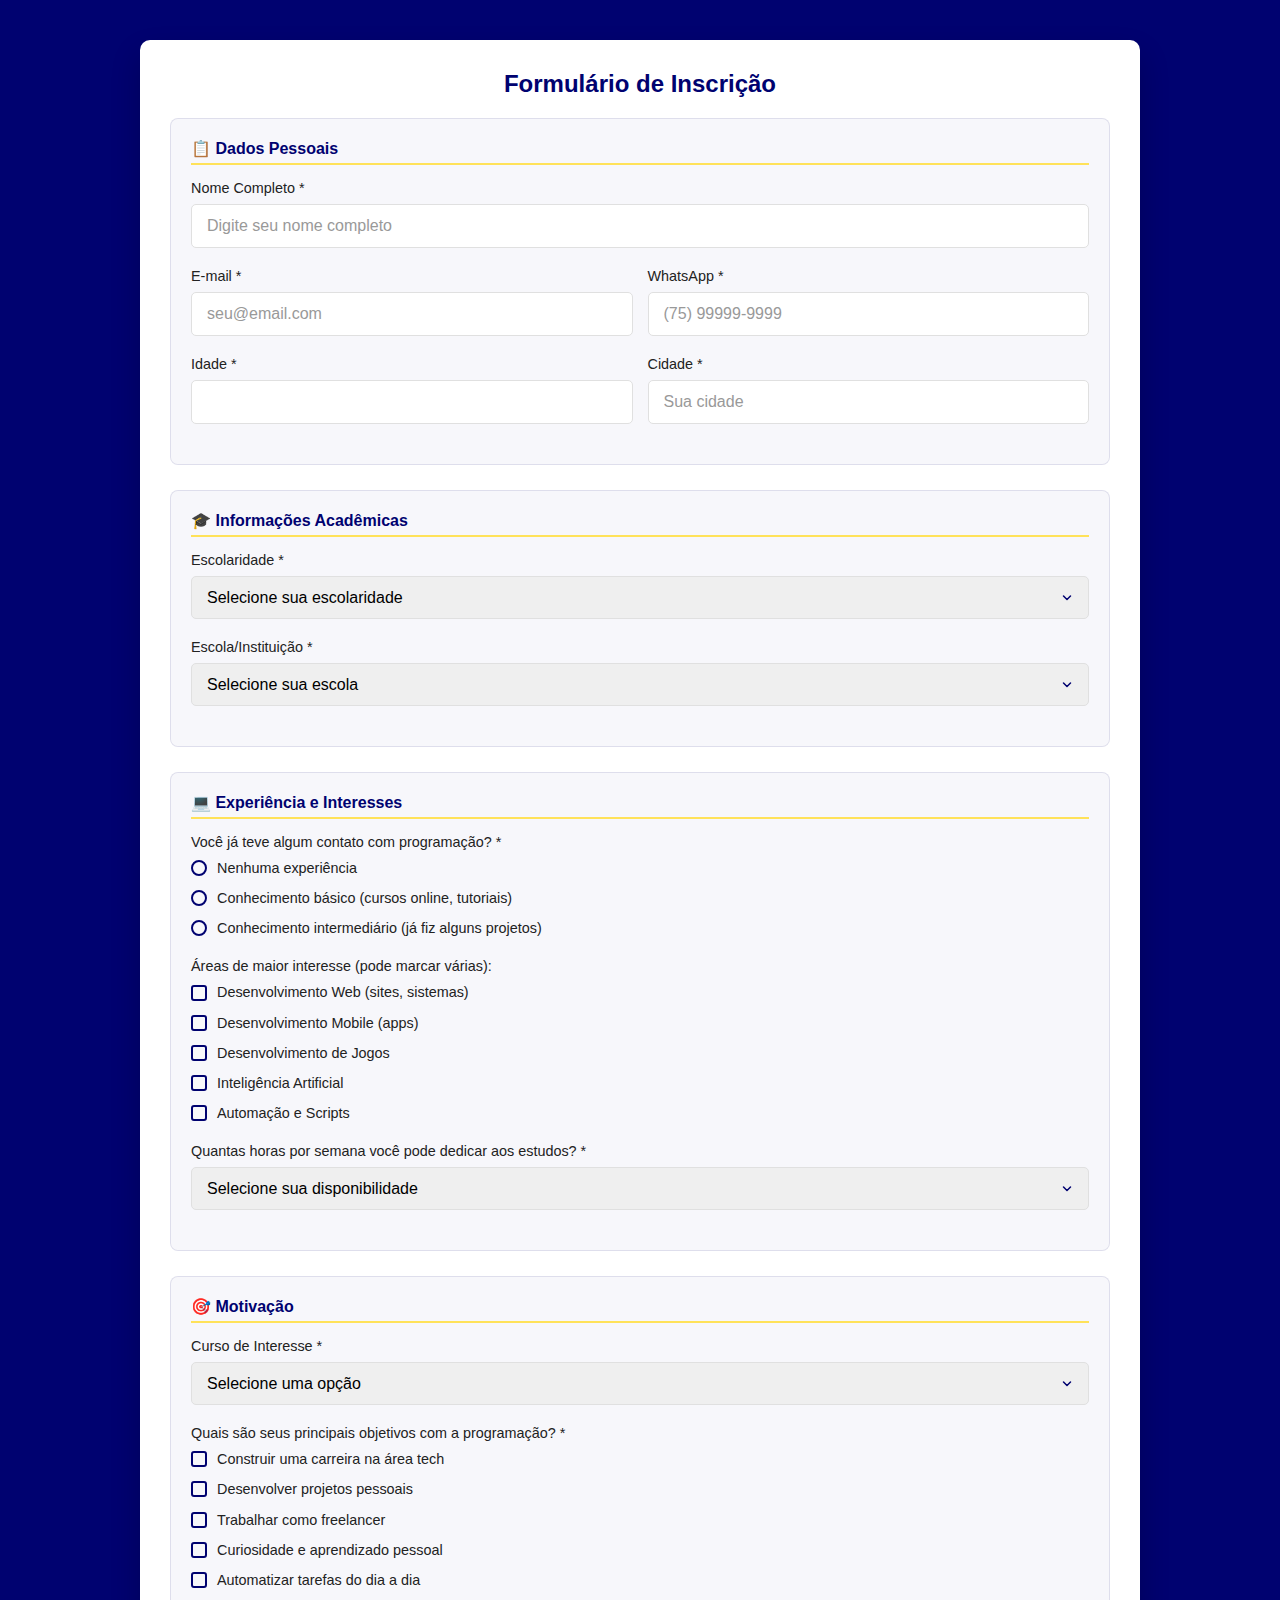
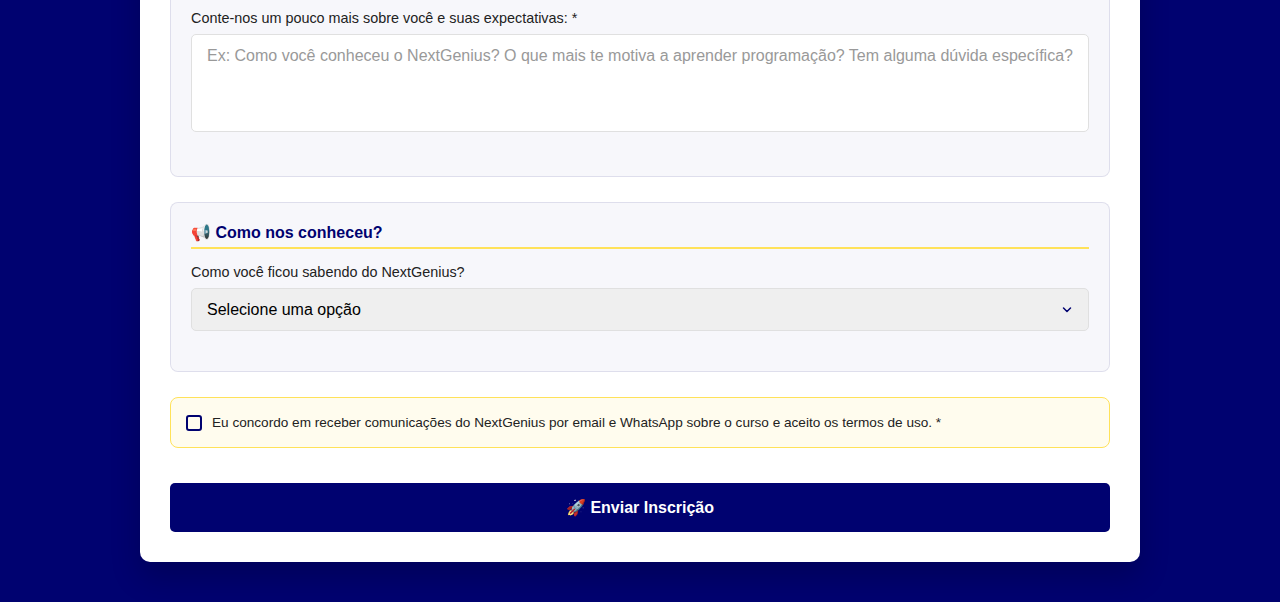
<file: assets/html/formulario.html>
<!DOCTYPE html>
<html lang="pt-BR">
<head>
    <meta charset="UTF-8">
    <meta name="viewport" content="width=device-width, initial-scale=1.0">
    <link rel="stylesheet" href="../css/config.css">
    <link rel="stylesheet" href="../css/config-layout.css">
    <link rel="stylesheet" href="../css/layout-form.css">
    <link rel="stylesheet" href="../css/registration.css">

    <title>Formulário de Inscrição</title>
</head>
<body>
    <div class="registration-form">
             <h3 class="form-title">Formulário de Inscrição</h3>

            <!-- Mensagem de sucesso/erro -->
            <div id="form-messages" style="display: none; margin-bottom: 20px; padding: 15px; border-radius: 5px; font-weight: bold; text-align: center;"></div>
            
            <form id="inscricao-form" action="https://formspree.io/f/mqaqolak" method="POST">
                <!-- Dados Pessoais -->
                <div class="form-section">
                    <h4 class="section-subtitle">📋 Dados Pessoais</h4>
                    
                    <div class="form-group">
                        <label class="form-label" for="nome">Nome Completo *</label>
                        <input type="text" class="form-control" id="nome" name="nome" required 
                               placeholder="Digite seu nome completo">
                    </div>
                    
                    <div class="form-row">
                        <div class="form-group form-col-2">
                            <label class="form-label" for="email">E-mail *</label>
                            <input type="email" class="form-control" id="email" name="email" required 
                                   placeholder="seu@email.com">
                        </div>
                        <div class="form-group form-col-2">
                            <label class="form-label" for="telefone">WhatsApp *</label>
                            <input type="tel" class="form-control" id="telefone" name="telefone" required 
                                   placeholder="(75) 99999-9999" maxlength="15">
                        </div>
                    </div>
                    
                    <div class="form-row">
                        <div class="form-group form-col-2">
                            <label class="form-label" for="idade">Idade *</label>
                            <input type="number" class="form-control" id="idade" name="idade" min="12" max="120" required>
                        </div>
                        <div class="form-group form-col-2">
                            <label class="form-label" for="cidade">Cidade *</label>
                            <input type="text" class="form-control" id="cidade" name="cidade" required 
                                   placeholder="Sua cidade">
                        </div>
                    </div>
                </div>

                <!-- Informações Acadêmicas -->
                <div class="form-section">
                    <h4 class="section-subtitle">🎓 Informações Acadêmicas</h4>
                    
                    <div class="form-group">
                        <label class="form-label" for="escolaridade">Escolaridade *</label>
                        <select class="form-control form-select" id="escolaridade" name="escolaridade" required>
                            <option value="" selected disabled>Selecione sua escolaridade</option>
                            <option value="ensino-fundamental-cursando">Ensino Fundamental - Cursando</option>
                            <option value="ensino-fundamental-completo">Ensino Fundamental - Completo</option>
                            <option value="ensino-medio-cursando">Ensino Médio - Cursando</option>
                            <option value="ensino-medio-completo">Ensino Médio - Completo</option>
                            <option value="ensino-superior-cursando">Ensino Superior - Cursando</option>
                            <option value="ensino-superior-completo">Ensino Superior - Completo</option>
                        </select>
                    </div>
                    
                    <div class="form-group">
                        <label class="form-label" for="escola">Escola/Instituição *</label>
                        <select class="form-control form-select" id="escola-select" name="escola_select">
                            <option value="" selected disabled>Selecione sua escola</option>
                            <optgroup label="Escolas Públicas">
                                <option value="ee-luiz-navarro-de-brito">E.E. Luiz Navarro de Brito</option>
                                <option value="cetep/lnab">CETEP / LNAB</option>
                                <option value="colegio-da-policia-militar-de-alagoinhas">Colégio da Polícia Militar de Alagoinhas</option>
                                <option value="cma">CMA - Colégio Municipal de Alagoinhas</option>
                                <option value="colegio-modelo-luis-eduardo-magalhaes">Colégio Modelo Luis Eduardo Magalhães</option>
                                <option value="if-catu">IF/CATU - Instituto Federal</option>
                                <option value="if-alagoinhas">IF/ALAGOINHAS - Instituto Federal</option>
                            </optgroup>
                            <optgroup label="Escolas Particulares">
                                <option value="colegio-objetiva-ramili">Colégio Objetiva Ramili</option>
                                <option value="colegio-dinamo">Colégio Dinamo</option>
                                <option value="colegio-santissimo-sacramento">Colégio Santíssimo Sacramento</option>
                                <option value="colegio-sao-francisco">Colégio São Francisco</option>
                                <option value="colegio-santo-graal">Colégio Santo Graal</option>
                                <option value="colegio-star">Colégio Star</option>
                            </optgroup>
                            <option value="outra">📝 Outra escola (especificar abaixo)</option>
                        </select>
                    </div>
                    
                    <div class="form-group" id="outra-escola-group" style="display: none;">
                        <label class="form-label" for="outra-escola">Nome da sua escola *</label>
                        <input type="text" class="form-control" id="outra-escola" name="outra_escola" 
                               placeholder="Digite o nome da sua escola">
                    </div>
                </div>

                <!-- Experiência e Interesses -->
                <div class="form-section">
                    <h4 class="section-subtitle">💻 Experiência e Interesses</h4>
                    
                    <div class="form-group">
                        <label class="form-label" for="experiencia">Você já teve algum contato com programação? *</label>
                        <div class="radio-group">
                            <label class="radio-label">
                                <input type="radio" name="experiencia" value="nenhuma" required>
                                <span class="radio-custom"></span>
                                Nenhuma experiência
                            </label>
                            <label class="radio-label">
                                <input type="radio" name="experiencia" value="basica">
                                <span class="radio-custom"></span>
                                Conhecimento básico (cursos online, tutoriais)
                            </label>
                            <label class="radio-label">
                                <input type="radio" name="experiencia" value="intermediaria">
                                <span class="radio-custom"></span>
                                Conhecimento intermediário (já fiz alguns projetos)
                            </label>
                        </div>
                    </div>
                    
                    <div class="form-group">
                        <label class="form-label" for="areas-interesse">Áreas de maior interesse (pode marcar várias):</label>
                        <div class="checkbox-group">
                            <label class="checkbox-label">
                                <input type="checkbox" name="areas_interesse" value="desenvolvimento-web">
                                <span class="checkbox-custom"></span>
                                Desenvolvimento Web (sites, sistemas)
                            </label>
                            <label class="checkbox-label">
                                <input type="checkbox" name="areas_interesse" value="mobile">
                                <span class="checkbox-custom"></span>
                                Desenvolvimento Mobile (apps)
                            </label>
                            <label class="checkbox-label">
                                <input type="checkbox" name="areas_interesse" value="jogos">
                                <span class="checkbox-custom"></span>
                                Desenvolvimento de Jogos
                            </label>
                            <label class="checkbox-label">
                                <input type="checkbox" name="areas_interesse" value="inteligencia-artificial">
                                <span class="checkbox-custom"></span>
                                Inteligência Artificial
                            </label>
                            <label class="checkbox-label">
                                <input type="checkbox" name="areas_interesse" value="automacao">
                                <span class="checkbox-custom"></span>
                                Automação e Scripts
                            </label>
                        </div>
                    </div>
                    
                    <div class="form-group">
                        <label class="form-label" for="disponibilidade">Quantas horas por semana você pode dedicar aos estudos? *</label>
                        <select class="form-control form-select" id="disponibilidade" name="disponibilidade" required>
                            <option value="" selected disabled>Selecione sua disponibilidade</option>
                            <option value="1-3-horas">1 a 3 horas por semana</option>
                            <option value="4-6-horas">4 a 6 horas por semana</option>
                            <option value="7-10-horas">7 a 10 horas por semana</option>
                            <option value="mais-10-horas">Mais de 10 horas por semana</option>
                        </select>
                    </div>
                </div>

                <!-- Motivação -->
                <div class="form-section">
                    <h4 class="section-subtitle">🎯 Motivação</h4>
                    
                    <div class="form-group">
                        <label class="form-label" for="curso">Curso de Interesse *</label>
                        <select class="form-control form-select" id="curso" name="curso" required>
                            <option value="" selected disabled>Selecione uma opção</option>
                            <option value="programacao-python-js">Programação (Python + JavaScript)</option>
                            <option value="desenvolvimento-web">Desenvolvimento Web Completo</option>
                            <option value="python-data-science">Python para Data Science</option>
                        </select>
                    </div>
                    
                    <div class="form-group">
                        <label class="form-label" for="objetivos">Quais são seus principais objetivos com a programação? *</label>
                        <div class="checkbox-group">
                            <label class="checkbox-label">
                                <input type="checkbox" name="objetivos" value="carreira-profissional">
                                <span class="checkbox-custom"></span>
                                Construir uma carreira na área tech
                            </label>
                            <label class="checkbox-label">
                                <input type="checkbox" name="objetivos" value="projetos-pessoais">
                                <span class="checkbox-custom"></span>
                                Desenvolver projetos pessoais
                            </label>
                            <label class="checkbox-label">
                                <input type="checkbox" name="objetivos" value="freelancer">
                                <span class="checkbox-custom"></span>
                                Trabalhar como freelancer
                            </label>
                            <label class="checkbox-label">
                                <input type="checkbox" name="objetivos" value="curiosidade">
                                <span class="checkbox-custom"></span>
                                Curiosidade e aprendizado pessoal
                            </label>
                            <label class="checkbox-label">
                                <input type="checkbox" name="objetivos" value="automatizar-tarefas">
                                <span class="checkbox-custom"></span>
                                Automatizar tarefas do dia a dia
                            </label>
                        </div>
                    </div>
                    
                    <div class="form-group">
                        <label class="form-label" for="mensagem">Conte-nos um pouco mais sobre você e suas expectativas: *</label>
                        <textarea class="form-control" id="mensagem" name="mensagem" rows="4" required 
                                  placeholder="Ex: Como você conheceu o NextGenius? O que mais te motiva a aprender programação? Tem alguma dúvida específica?"></textarea>
                    </div>
                </div>

                <!-- Como nos conheceu -->
                <div class="form-section">
                    <h4 class="section-subtitle">📢 Como nos conheceu?</h4>
                    
                    <div class="form-group">
                        <label class="form-label" for="como-conheceu">Como você ficou sabendo do NextGenius?</label>
                        <select class="form-control form-select" id="como-conheceu" name="como_conheceu">
                            <option value="" selected disabled>Selecione uma opção</option>
                            <option value="instagram">Instagram</option>
                            <option value="facebook">Facebook</option>
                            <option value="youtube">YouTube</option>
                            <option value="tiktok">TikTok</option>
                            <option value="google">Pesquisa no Google</option>
                            <option value="indicacao-amigo">Indicação de amigo/familiar</option>
                            <option value="escola">Divulgação na escola</option>
                            <option value="evento">Evento/Palestra</option>
                            <option value="outro">Outro</option>
                        </select>
                    </div>
                </div>
                
                <!-- Campos ocultos -->
                <input type="hidden" name="_subject" value="🎓 Nova Inscrição NextGenius - Formulário Completo">
                
                <div class="form-terms">
                    <label class="checkbox-label">
                        <input type="checkbox" name="aceita_termos" required>
                        <span class="checkbox-custom"></span>
                        Eu concordo em receber comunicações do NextGenius por email e WhatsApp sobre o curso e aceito os termos de uso. *
                    </label>
                </div>
                
                <button type="submit" class="submit-btn" id="submit-btn">
                    <span class="btn-text">🚀 Enviar Inscrição</span>
                    <span class="btn-loading" style="display: none;">📤 Enviando...</span>
                </button>
            </form>
        </div>
</body>
<script src="../js/script.js"></script>
</html>
</file>
<file: assets/css/config.css>
:root {
  --primary-blue: #000270;
  --accent-yellow: #ffe259;
  --yellow-red: #ffd208;
  --white: #ffffff;
  --gray-light: #f4f4f4;
  --gray: #e0e0e0;
  --dark: #222;
}

* {
  margin: 0;
  padding: 0;
  box-sizing: border-box;
  font-family: "Poppins", sans-serif;
  scroll-behavior: smooth;
}

body {
  overflow-x: hidden;
}

.highlight {
  color: var(--yellow-red);
  text-shadow:
    0 1px 1px rgba(0, 0, 0, 0.25),
    0 0 2px #000270;             
  text-decoration-line: underline;
  text-decoration-thickness: 0.4em;          
  text-underline-offset: -0.05em;            
  text-decoration-color: rgba(0, 2, 112, .35); 
}

textarea {
  resize: none;
}
</file>
<file: assets/css/config-layout.css>
body {
  margin: 0;
  padding: 40px 20px; 
  display: flex;
  justify-content: center;
  background-color: var(--primary-blue);
  min-height: 100vh;
  box-sizing: border-box;
}
</file>
<file: assets/css/layout-form.css>
.registration-form {
  width: 100%;
  max-width: 1000px;
  padding: 30px;
  background-color: white;
  box-shadow: 0 4px 12px rgba(0, 0, 0, 0.1);
  border-radius: 8px;
  box-sizing: border-box;
}

.registration-form {
  flex: 1;
  background-color: var(--white);
  border-radius: 10px;
  padding: 30px;
  box-shadow: 0 15px 30px rgba(0, 0, 0, 0.2);
}

.form-title {
  font-size: 1.5rem;
  color: var(--primary-blue);
  margin-bottom: 20px;
  text-align: center;
}

.form-group {
  margin-bottom: 20px;
}

.form-label {
  display: block;
  font-size: 0.9rem;
  color: var(--dark);
  margin-bottom: 8px;
}

.form-control {
  width: 100%;
  padding: 12px 15px;
  border: 1px solid var(--gray);
  border-radius: 5px;
  font-size: 1rem;
  transition: all 0.3s ease;
}

.form-control:focus {
  outline: none;
  border-color: var(--primary-blue);
  box-shadow: 0 0 0 3px rgba(0, 2, 112, 0.1);
}

.form-select {
  appearance: none;
  background-image: url("data:image/svg+xml,%3Csvg xmlns='http://www.w3.org/2000/svg' width='12' height='12' viewBox='0 0 12 12' fill='none'%3E%3Cpath d='M2.5 4L6 7.5L9.5 4' stroke='%23000270' stroke-width='1.5' stroke-linecap='round' stroke-linejoin='round'/%3E%3C/svg%3E");
  background-repeat: no-repeat;
  background-position: right 15px center;
  padding-right: 40px;
}

.submit-btn {
  width: 100%;
  background-color: var(--primary-blue);
  color: var(--white);
  padding: 12px;
  border: none;
  border-radius: 5px;
  font-size: 1rem;
  font-weight: 600;
  cursor: pointer;
  transition: all 0.3s ease;
}

.submit-btn:hover {
  background-color: #000350;
  box-shadow: 0 5px 15px rgba(0, 2, 112, 0.3);
}

.form-section {
    margin-bottom: 25px;
    padding: 20px;
    background: rgba(0, 2, 112, 0.03);
    border-radius: 8px;
    border: 1px solid rgba(0, 2, 112, 0.1);
}

.section-subtitle {
    color: var(--primary-blue);
    font-size: 1rem;
    margin-bottom: 15px;
    font-weight: 600;
    border-bottom: 2px solid var(--accent-yellow);
    padding-bottom: 5px;
}

.form-row {
    display: flex;
    gap: 15px;
    flex-wrap: wrap;
}

.form-col-2 {
    flex: 1;
    min-width: 200px;
}

.radio-group, .checkbox-group {
    display: flex;
    flex-direction: column;
    gap: 10px;
    margin-top: 8px;
}

.radio-label, .checkbox-label {
    display: flex;
    align-items: center;
    cursor: pointer;
    font-size: 0.9rem;
    color: var(--dark);
    transition: color 0.3s ease;
    line-height: 1.4;
}

.radio-label:hover, .checkbox-label:hover {
    color: var(--primary-blue);
}

.radio-custom, .checkbox-custom {
    width: 16px;
    height: 16px;
    border: 2px solid var(--primary-blue);
    margin-right: 10px;
    position: relative;
    flex-shrink: 0;
    transition: all 0.3s ease;
}

.radio-custom {
    border-radius: 50%;
}

.checkbox-custom {
    border-radius: 3px;
}

input[type="radio"]:checked + .radio-custom {
    background-color: var(--primary-blue);
    border-color: var(--primary-blue);
}

input[type="radio"]:checked + .radio-custom::after {
    content: '';
    width: 6px;
    height: 6px;
    background: white;
    border-radius: 50%;
    position: absolute;
    top: 50%;
    left: 50%;
    transform: translate(-50%, -50%);
}

input[type="checkbox"]:checked + .checkbox-custom {
    background-color: var(--primary-blue);
    border-color: var(--primary-blue);
}

input[type="checkbox"]:checked + .checkbox-custom::after {
    content: '✓';
    color: white;
    font-weight: bold;
    position: absolute;
    top: 50%;
    left: 50%;
    transform: translate(-50%, -50%);
    font-size: 10px;
}

input[type="radio"], input[type="checkbox"] {
    display: none;
}

.form-terms {
    margin: 25px 0;
    padding: 15px;
    background: rgba(255, 226, 89, 0.1);
    border-radius: 8px;
    border: 1px solid var(--accent-yellow);
}

.form-terms .checkbox-label {
    font-size: 0.85rem;
    line-height: 1.4;
    color: var(--dark);
}

.submit-btn {
    width: 100%;
    background-color: var(--primary-blue);
    color: var(--white);
    padding: 15px;
    border: none;
    border-radius: 5px;
    font-size: 1rem;
    font-weight: 600;
    cursor: pointer;
    transition: all 0.3s ease;
    margin-top: 10px;
}

.submit-btn:hover:not(:disabled) {
    background-color: #000350;
    box-shadow: 0 5px 15px rgba(0, 2, 112, 0.3);
    transform: translateY(-1px);
}

.submit-btn:disabled {
    opacity: 0.7;
    cursor: not-allowed;
    transform: none;
}

@media (max-width: 768px) {
    .registration-content {
        flex-direction: column;
        gap: 30px;
    }
    
    .form-row {
        flex-direction: column;
    }
    
    .form-col-2 {
        min-width: unset;
    }
    
    .form-section {
        padding: 15px;
    }
    
    .radio-group, .checkbox-group {
        gap: 8px;
    }
}

.form-control::placeholder {
    color: #999;
    opacity: 1;
}

#form-messages {
    border-radius: 8px;
    font-size: 0.9rem;
    line-height: 1.4;
}
</file>
<file: assets/css/registration.css>
#registration {
  height: 100vh;
  padding: 100px 5%;
  background-color: var(--primary-blue);
  color: var(--white);
  position: relative;
  overflow: hidden;
}

.registration-shape {
  position: absolute;
  top: -100px;
  right: -100px;
  width: 300px;
  height: 300px;
  background-color: rgba(255, 226, 89, 0.1);
  border-radius: 50%;
}

.registration-shape:nth-child(2) {
  top: auto;
  right: auto;
  bottom: -150px;
  left: -150px;
  width: 400px;
  height: 400px;
}

.registration-content {
  display: flex;
  gap: 50px;
  align-items: center;
  max-width: 1200px;
  margin: 0 auto;
  position: relative;
  z-index: 1;
}

.registration-text {
  flex: 1;
}

.registration-text h2 {
  color: var(--white);
  margin-bottom: 20px;
}

.registration-text h2::after {
  background-color: var(--accent-yellow);
}

.registration-text p {
  margin-bottom: 20px;
  line-height: 1.6;
  opacity: 0.9;
}

.registration-steps {
  margin-top: 30px;
}

.step {
  display: flex;
  gap: 15px;
  margin-bottom: 20px;
}

.step-number {
  width: 40px;
  height: 40px;
  border-radius: 50%;
  background-color: var(--accent-yellow);
  color: var(--primary-blue);
  display: flex;
  align-items: center;
  justify-content: center;
  font-weight: 700;
  font-size: 1.2rem;
  flex-shrink: 0;
}

.step-content h4 {
  font-size: 1.1rem;
  margin-bottom: 5px;
  color: var(--accent-yellow);
}

.step-content p {
  font-size: 0.9rem;
  margin-bottom: 0;
  opacity: 0.8;
}

.btn-inscrever {
  display: inline-block;
  padding: 12px 24px;
  background-color: var(--accent-yellow);
  color: var(--primary-blue);
  font-size: 16px;
  font-weight: bold;
  text-decoration: none;
  border: none;
  border-radius: 8px;
  transition: background-color 0.3s ease, transform 0.2s ease;
  box-shadow: 0 4px 10px rgba(0, 0, 0, 0.1);
  cursor: pointer;
}

.btn-inscrever:hover {
  background-color: #193592ee;
  color: var(--accent-yellow);
  transform: scale(1.05);
}

.btn-inscrever:active {
  transform: scale(0.98);
}

.registration-action {
  flex: 1;
  display: flex;
  justify-content: center;
  align-items: center;
}

@media (max-width: 960px) {
  .registration-content {
    flex-direction: column;
    align-items: flex-start;
    gap: 40px;
    text-align: left;
  }

  .registration-action {
    justify-content: flex-start;
  }
}

@media (max-width: 600px) {
  #registration {
    padding: 60px 20px;
  }

  .registration-content {
    gap: 30px;
  }

  .btn-inscrever {
    width: 100%;
    text-align: center;
    padding: 14px 0;
    font-size: 18px;
  }
}
</file>
